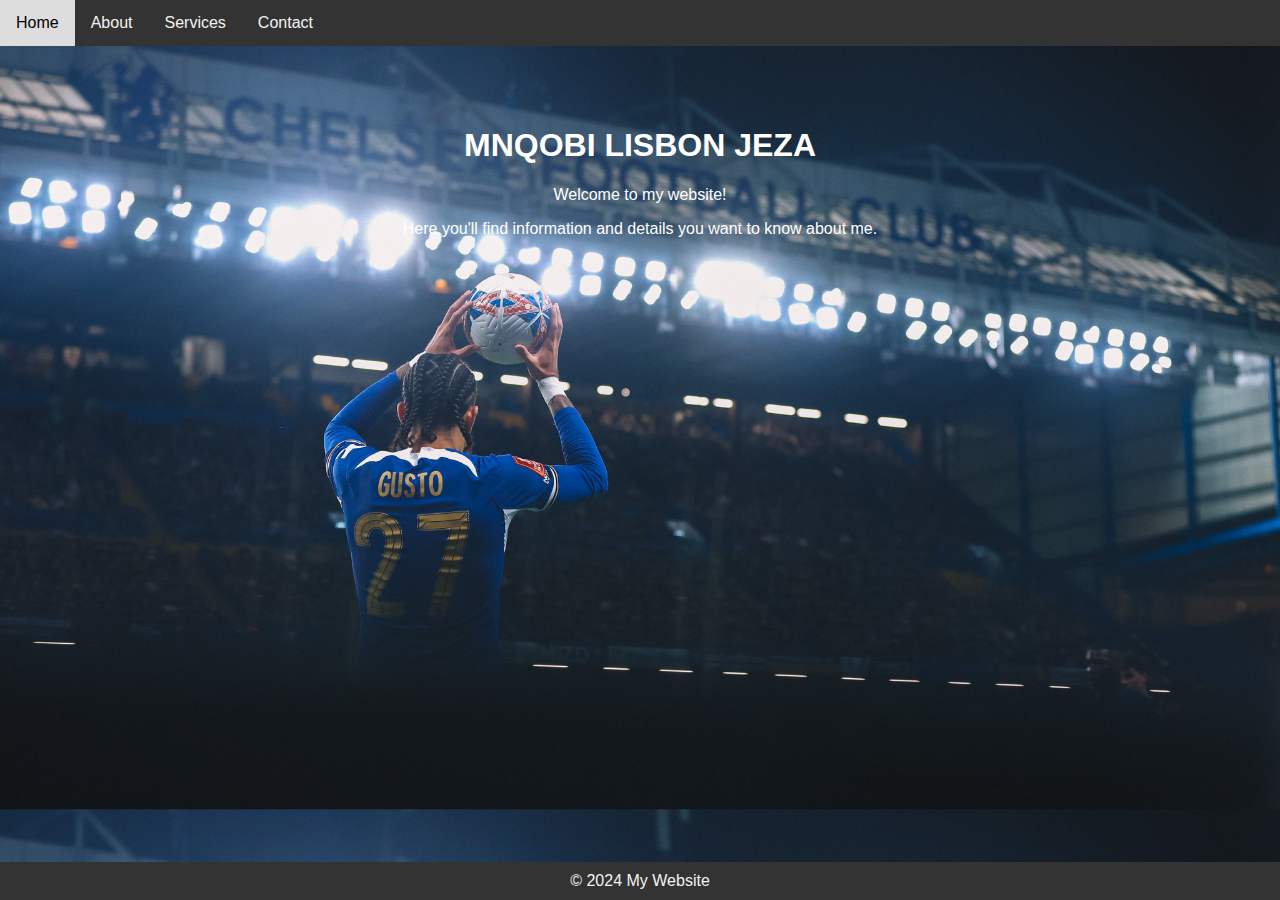
<file: index.html>
<!DOCTYPE html>
<html lang="en">
<head>
    <meta charset="UTF-8">
    <meta name="viewport" content="width=device-width, initial-scale=1.0">
    <title>My Website</title>
    <style>
        body {
            font-family: Arial, sans-serif;
            margin: 0;
            padding: 0;
            background-image: url('background.jpg');
            background-size: cover;
            color: #fff;
            text-align: center;
        }

        header {
            background: #333;
            padding: 1rem 0;
            text-align: center;
        }
        
        .navbar {
            overflow: hidden;
            background-color: #333;
        }
        .navbar a {
            float: left;
            display: block;
            color: #f2f2f2;
            text-align: center;
            padding: 14px 16px;
            text-decoration: none;
        }
        .navbar a:hover {
            background-color: #ddd;
            color: black;
        }
        .content {
            padding: 60px 20px;
        }
        .footer {
            background-color: #333;
            color: #f2f2f2;
            text-align: center;
            padding: 10px 0;
            position: fixed;
            width: 100%;
            bottom: 0;
        }
        .contact-details {
            margin-top: 20px;
        }
    </style>
</head>
<body>
    <div class="navbar">
        <a href="index.html" class="active">Home</a>
        <a href="about.html">About</a>
        <a href="services.html">Services</a>
        <a href="contact.html">Contact</a>
    </div>
    <div class="content" id="home">
        <h1>MNQOBI LISBON JEZA</h1>
        <p>Welcome to my website!</p>
        <p>Here you'll find information and details you want to know about me.</p>
    </div>
    <div class="footer">
        &copy; 2024 My Website
    </div>
</body>
</html>
</file>
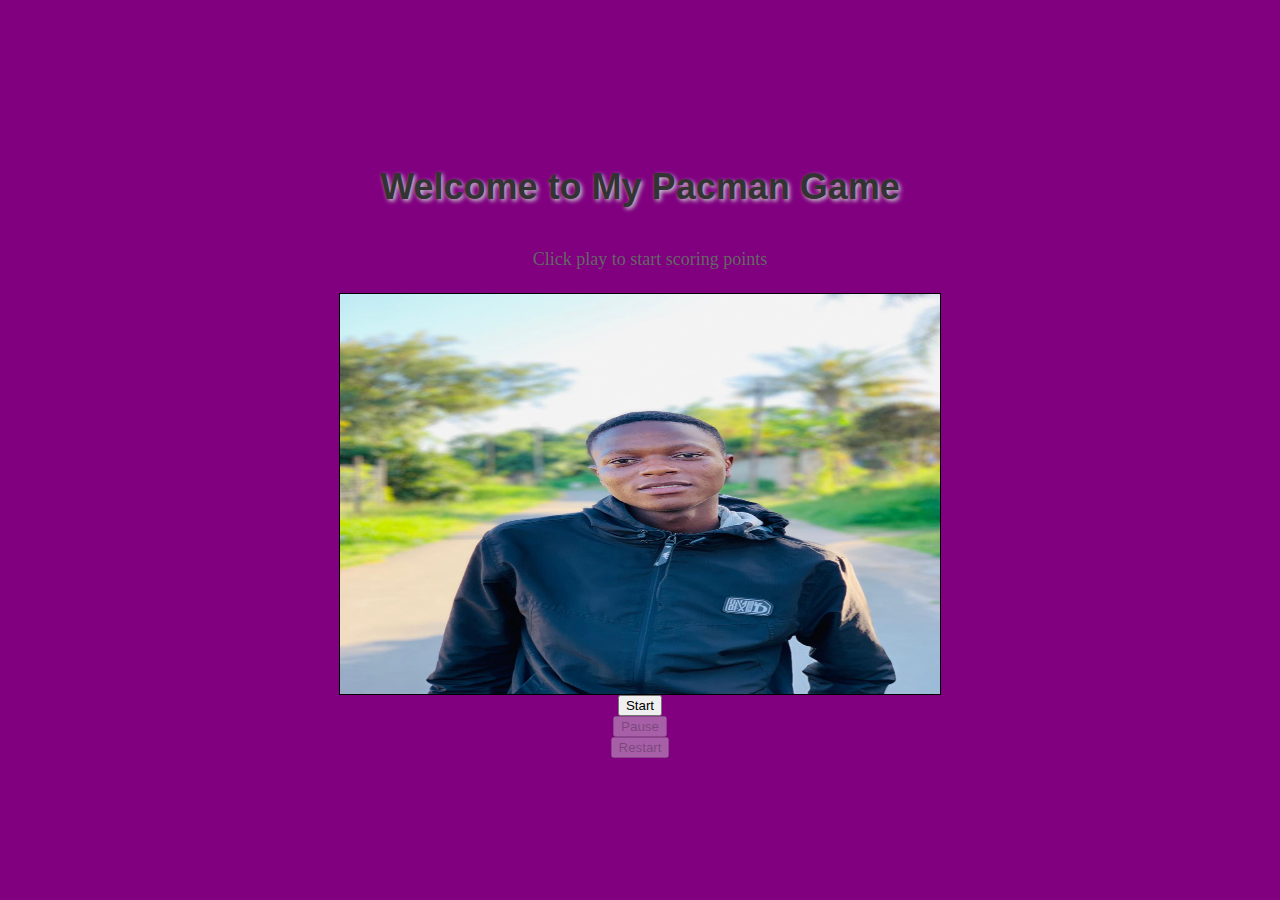
<file: 230878369 Pacman Game/Game V5/index.html>
<!DOCTYPE html>
<html lang="en">
<head>
    <meta charset="UTF-8">
    <meta name="viewport" content="width=device-width, initial-scale=1.0">
    <title>Pacman Game</title>
    <style>
        canvas {
            border: 1px solid black;
            display: block;
            margin: 0 auto;
            background-color: green;
        }
        body {
            margin: 0;
            padding: 0;
            display: flex;
            flex-direction: column;
            justify-content: center;
            align-items: center;
            height: 100vh;
            background-color: purple;
        }
        h1 {
            font-family: Arial, sans-serif;
            font-size: 36px;
            color: #333;
            text-align: center;
            margin-bottom: 20px;
            text-shadow: 2px 2px 4px #ccc;
        }
        p {
            font-family: Georgia, serif;
            font-size: 18px;
            color: #666;
            line-height: 1.5;
            margin-bottom: 20px;
            text-indent: 20px;
        }
    </style>
</head>
<body>
    <h1>Welcome to My Pacman Game</h1>
    <p>Click play to start scoring points</p>
    <canvas id="gameCanvas" width="600" height="400"></canvas>
    <button id="startButton">Start</button>
    <button id="pauseButton" disabled>Pause</button>
    <button id="restartButton" disabled>Restart</button>
    <script src="main5.js"></script>
</body>
</html>
</file>
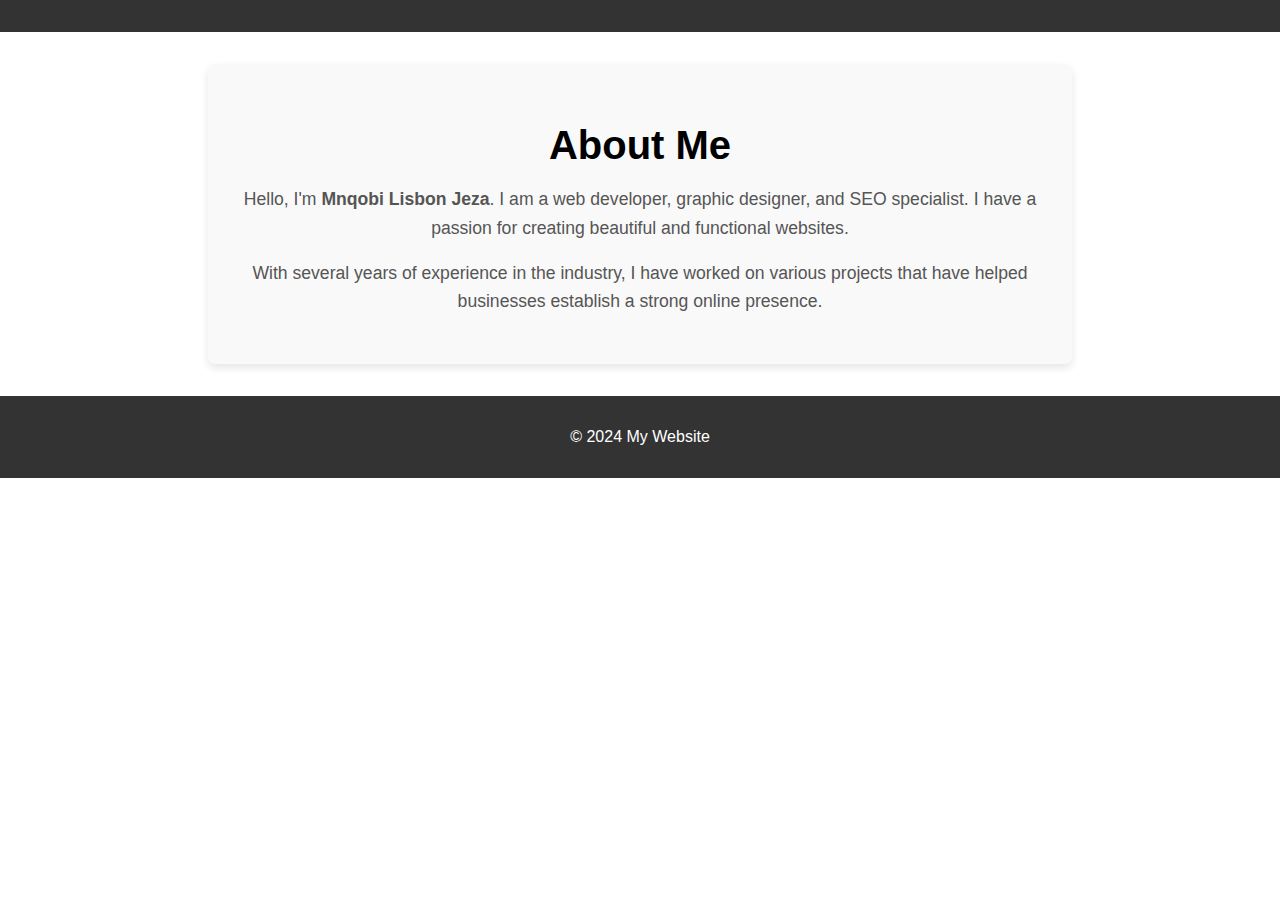
<file: about.html>
<!DOCTYPE html>
<html lang="en">
<head>
    <meta charset="UTF-8">
    <meta name="viewport" content="width=device-width, initial-scale=1.0">
    <title>About Me</title>
    <link rel="stylesheet" href="styles.css">
    <link rel="stylesheet" href="https://cdnjs.cloudflare.com/ajax/libs/font-awesome/5.15.4/css/all.min.css">
</head>
<body>
    <header>
        <nav>
            <ul>
              
            </ul>
        </nav>
    </header>
    <main>
        <section class="about">
            <h1>About Me</h1>
            <p>Hello, I'm <strong>Mnqobi Lisbon Jeza</strong>. I am a web developer, graphic designer, and SEO specialist. I have a passion for creating beautiful and functional websites.</p>
            <p>With several years of experience in the industry, I have worked on various projects that have helped businesses establish a strong online presence.</p>
        </section>
    </main>
    <footer>
        <p>&copy; 2024 My Website</p>
    </footer>
</body>
</html>
</file>
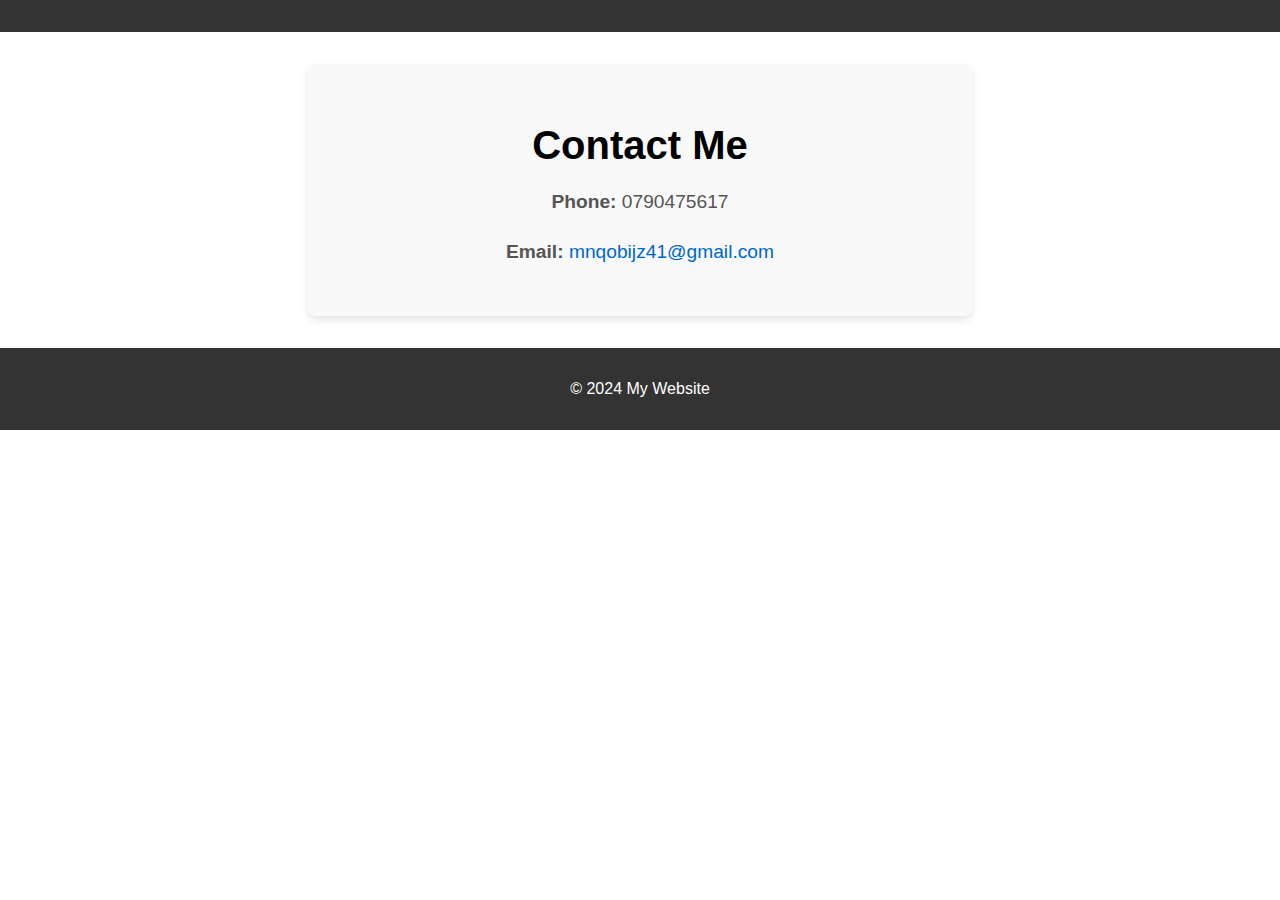
<file: contact.html>
<!DOCTYPE html>
<html lang="en">
<head>
    <meta charset="UTF-8">
    <meta name="viewport" content="width=device-width, initial-scale=1.0">
    <title>Contact Me</title>
    <link rel="stylesheet" href="styles.css">
</head>
<body>
    <header>
        <nav>
            <ul>
            
            </ul>
        </nav>
    </header>
    <main>
        <section class="contact">
            <h1>Contact Me</h1>
            <p><strong>Phone:</strong> 0790475617</p>
            <p><strong>Email:</strong> <a href="mailto:mnqobijz41@gmail.com">mnqobijz41@gmail.com</a></p>
        </section>
    </main>
    <footer>
        <p>&copy; 2024 My Website</p>
    </footer>
</body>
</html>
</file>
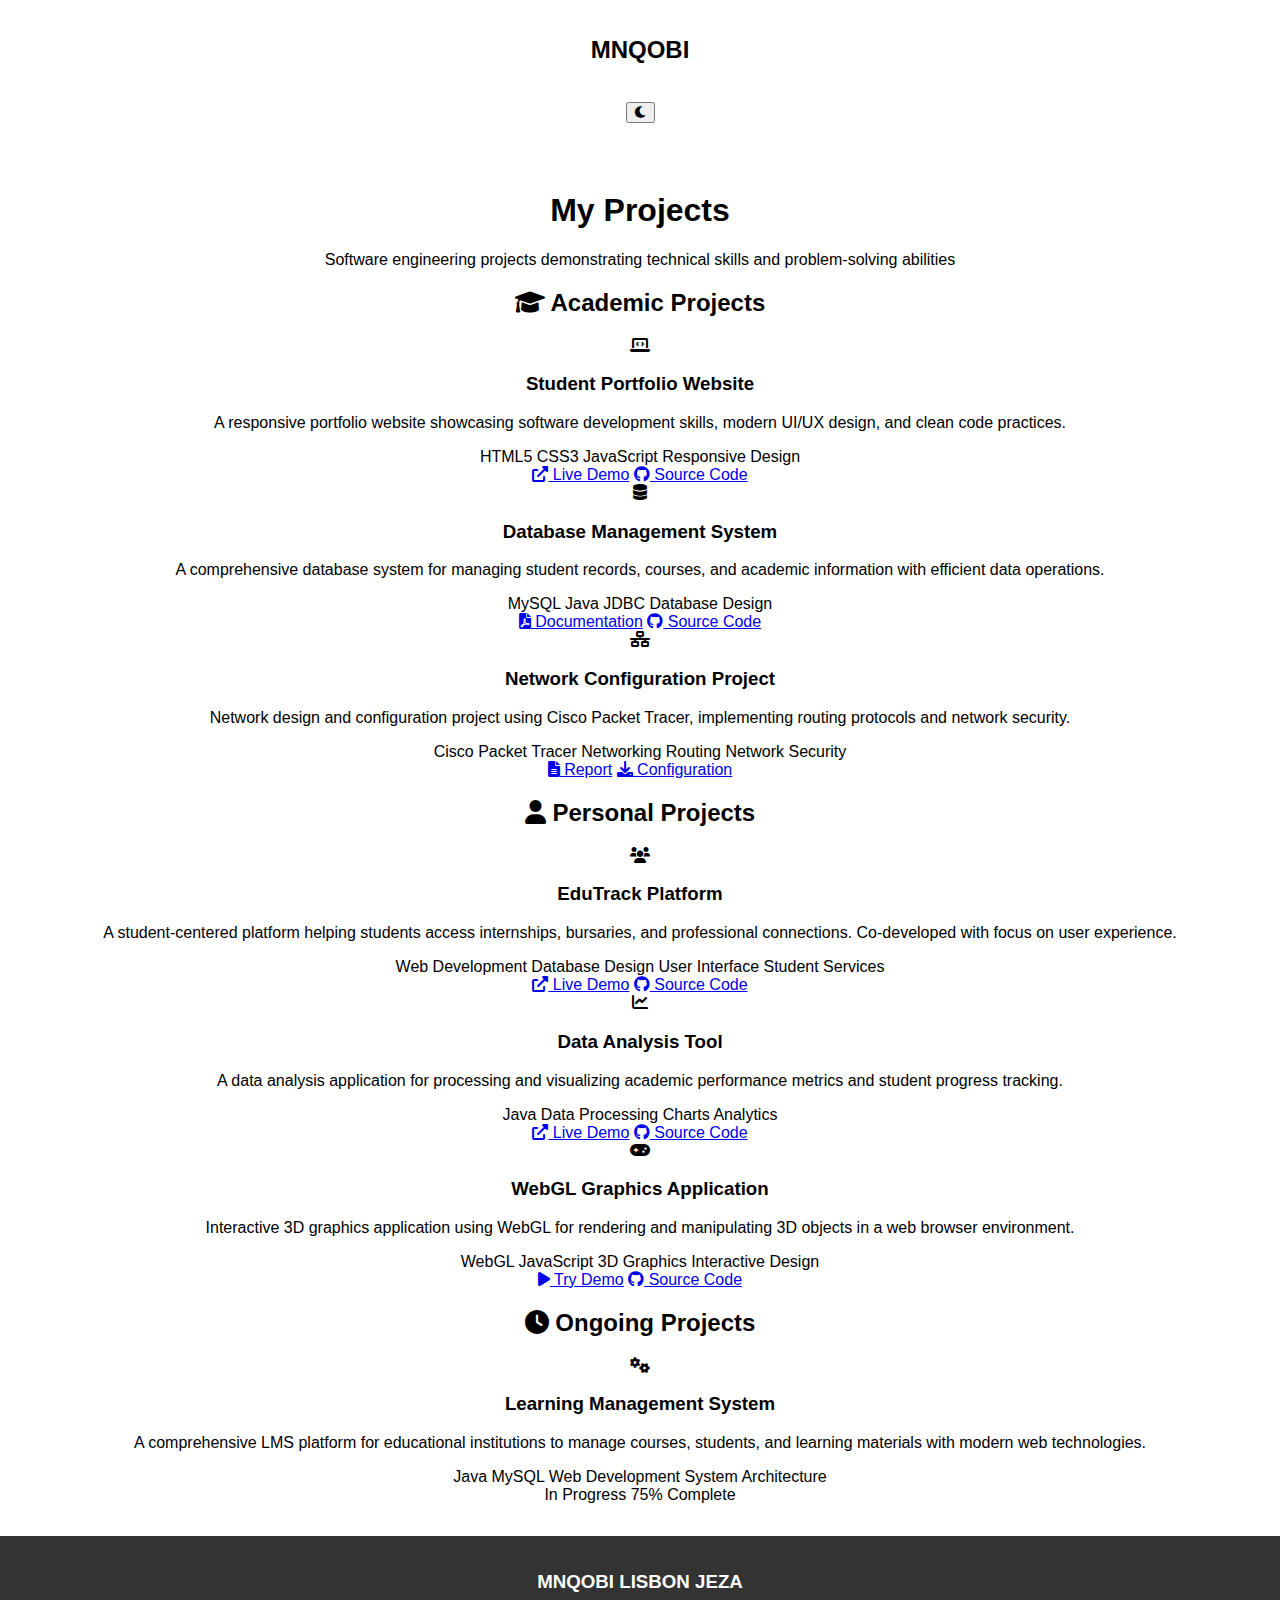
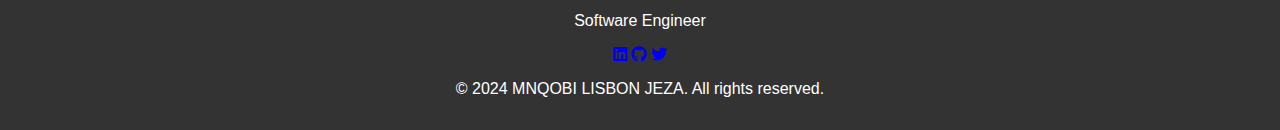
<file: projects.html>
<!DOCTYPE html>
<html lang="en">
<head>
    <meta charset="UTF-8">
    <meta name="viewport" content="width=device-width, initial-scale=1.0">
    <title>Projects - MNQOBI LISBON JEZA | Software Engineer</title>
    <link rel="stylesheet" href="styles.css">
    <link rel="stylesheet" href="https://cdnjs.cloudflare.com/ajax/libs/font-awesome/6.0.0/css/all.min.css">
</head>
<body>
    <header class="header">
        <nav class="navbar">
            <div class="nav-brand">
                <h2>MNQOBI</h2>
            </div>
            <ul class="nav-menu">
                <li><a href="index.html" class="nav-link">Home</a></li>
                <li><a href="about.html" class="nav-link">About</a></li>
                <li><a href="projects.html" class="nav-link active">Projects</a></li>
                <li><a href="contact.html" class="nav-link">Contact</a></li>
            </ul>
            <div class="nav-controls">
                <button class="theme-toggle" id="themeToggle" aria-label="Toggle dark mode">
                    <i class="fas fa-moon" id="themeIcon"></i>
                </button>
                <div class="hamburger">
                    <span class="bar"></span>
                    <span class="bar"></span>
                    <span class="bar"></span>
                </div>
            </div>
        </nav>
    </header>
    
    <main>
        <section class="projects-hero">
            <h1>My Projects</h1>
            <p>Software engineering projects demonstrating technical skills and problem-solving abilities</p>
        </section>

        <section class="projects-container">
            <!-- Academic Projects -->
            <div class="project-category">
                <h2><i class="fas fa-graduation-cap"></i> Academic Projects</h2>
                <div class="projects-grid">
                    <div class="project-card">
                        <div class="project-image">
                            <i class="fas fa-laptop-code"></i>
                        </div>
                        <div class="project-content">
                            <h3>Student Portfolio Website</h3>
                            <p class="project-description">A responsive portfolio website showcasing software development skills, modern UI/UX design, and clean code practices.</p>
                            <div class="project-tech">
                                <span class="tech-tag">HTML5</span>
                                <span class="tech-tag">CSS3</span>
                                <span class="tech-tag">JavaScript</span>
                                <span class="tech-tag">Responsive Design</span>
                            </div>
                            <div class="project-links">
                                <a href="#" class="project-link"><i class="fas fa-external-link-alt"></i> Live Demo</a>
                                <a href="#" class="project-link"><i class="fab fa-github"></i> Source Code</a>
                            </div>
                        </div>
                    </div>

                    <div class="project-card">
                        <div class="project-image">
                            <i class="fas fa-database"></i>
                        </div>
                        <div class="project-content">
                            <h3>Database Management System</h3>
                            <p class="project-description">A comprehensive database system for managing student records, courses, and academic information with efficient data operations.</p>
                            <div class="project-tech">
                                <span class="tech-tag">MySQL</span>
                                <span class="tech-tag">Java</span>
                                <span class="tech-tag">JDBC</span>
                                <span class="tech-tag">Database Design</span>
                            </div>
                            <div class="project-links">
                                <a href="#" class="project-link"><i class="fas fa-file-pdf"></i> Documentation</a>
                                <a href="#" class="project-link"><i class="fab fa-github"></i> Source Code</a>
                            </div>
                        </div>
                    </div>

                    <div class="project-card">
                        <div class="project-image">
                            <i class="fas fa-network-wired"></i>
                        </div>
                        <div class="project-content">
                            <h3>Network Configuration Project</h3>
                            <p class="project-description">Network design and configuration project using Cisco Packet Tracer, implementing routing protocols and network security.</p>
                            <div class="project-tech">
                                <span class="tech-tag">Cisco Packet Tracer</span>
                                <span class="tech-tag">Networking</span>
                                <span class="tech-tag">Routing</span>
                                <span class="tech-tag">Network Security</span>
                            </div>
                            <div class="project-links">
                                <a href="#" class="project-link"><i class="fas fa-file-alt"></i> Report</a>
                                <a href="#" class="project-link"><i class="fas fa-download"></i> Configuration</a>
                            </div>
                        </div>
                    </div>
                </div>
            </div>

            <!-- Personal Projects -->
            <div class="project-category">
                <h2><i class="fas fa-user"></i> Personal Projects</h2>
                <div class="projects-grid">
                    <div class="project-card">
                        <div class="project-image">
                            <i class="fas fa-users"></i>
                        </div>
                        <div class="project-content">
                            <h3>EduTrack Platform</h3>
                            <p class="project-description">A student-centered platform helping students access internships, bursaries, and professional connections. Co-developed with focus on user experience.</p>
                            <div class="project-tech">
                                <span class="tech-tag">Web Development</span>
                                <span class="tech-tag">Database Design</span>
                                <span class="tech-tag">User Interface</span>
                                <span class="tech-tag">Student Services</span>
                            </div>
                            <div class="project-links">
                                <a href="#" class="project-link"><i class="fas fa-external-link-alt"></i> Live Demo</a>
                                <a href="#" class="project-link"><i class="fab fa-github"></i> Source Code</a>
                            </div>
                        </div>
                    </div>

                    <div class="project-card">
                        <div class="project-image">
                            <i class="fas fa-chart-line"></i>
                        </div>
                        <div class="project-content">
                            <h3>Data Analysis Tool</h3>
                            <p class="project-description">A data analysis application for processing and visualizing academic performance metrics and student progress tracking.</p>
                            <div class="project-tech">
                                <span class="tech-tag">Java</span>
                                <span class="tech-tag">Data Processing</span>
                                <span class="tech-tag">Charts</span>
                                <span class="tech-tag">Analytics</span>
                            </div>
                            <div class="project-links">
                                <a href="#" class="project-link"><i class="fas fa-external-link-alt"></i> Live Demo</a>
                                <a href="#" class="project-link"><i class="fab fa-github"></i> Source Code</a>
                            </div>
                        </div>
                    </div>

                    <div class="project-card">
                        <div class="project-image">
                            <i class="fas fa-gamepad"></i>
                        </div>
                        <div class="project-content">
                            <h3>WebGL Graphics Application</h3>
                            <p class="project-description">Interactive 3D graphics application using WebGL for rendering and manipulating 3D objects in a web browser environment.</p>
                            <div class="project-tech">
                                <span class="tech-tag">WebGL</span>
                                <span class="tech-tag">JavaScript</span>
                                <span class="tech-tag">3D Graphics</span>
                                <span class="tech-tag">Interactive Design</span>
                            </div>
                            <div class="project-links">
                                <a href="#" class="project-link"><i class="fas fa-play"></i> Try Demo</a>
                                <a href="#" class="project-link"><i class="fab fa-github"></i> Source Code</a>
                            </div>
                        </div>
                    </div>
                </div>
            </div>

            <!-- Ongoing Projects -->
            <div class="project-category">
                <h2><i class="fas fa-clock"></i> Ongoing Projects</h2>
                <div class="projects-grid">
                    <div class="project-card ongoing">
                        <div class="project-image">
                            <i class="fas fa-cogs"></i>
                        </div>
                        <div class="project-content">
                            <h3>Learning Management System</h3>
                            <p class="project-description">A comprehensive LMS platform for educational institutions to manage courses, students, and learning materials with modern web technologies.</p>
                            <div class="project-tech">
                                <span class="tech-tag">Java</span>
                                <span class="tech-tag">MySQL</span>
                                <span class="tech-tag">Web Development</span>
                                <span class="tech-tag">System Architecture</span>
                            </div>
                            <div class="project-status">
                                <span class="status-badge">In Progress</span>
                                <span class="progress-text">75% Complete</span>
                            </div>
                        </div>
                    </div>
                </div>
            </div>
        </section>
    </main>

    <footer class="footer">
        <div class="container">
            <div class="footer-content">
                <div class="footer-brand">
                    <h3>MNQOBI LISBON JEZA</h3>
                    <p>Software Engineer</p>
                </div>
                <div class="footer-social">
                    <a href="https://www.linkedin.com/in/mnqobi-jeza-bb30b7308" target="_blank"><i class="fab fa-linkedin"></i></a>
                    <a href="https://github.com/mnqobijz41" target="_blank"><i class="fab fa-github"></i></a>
                    <a href="https://x.com/LisbonJz" target="_blank"><i class="fab fa-twitter"></i></a>
                </div>
            </div>
            <div class="footer-bottom">
                <p>&copy; 2024 MNQOBI LISBON JEZA. All rights reserved.</p>
            </div>
        </div>
    </footer>

    <script src="script.js"></script>
</body>
</html>
</file>
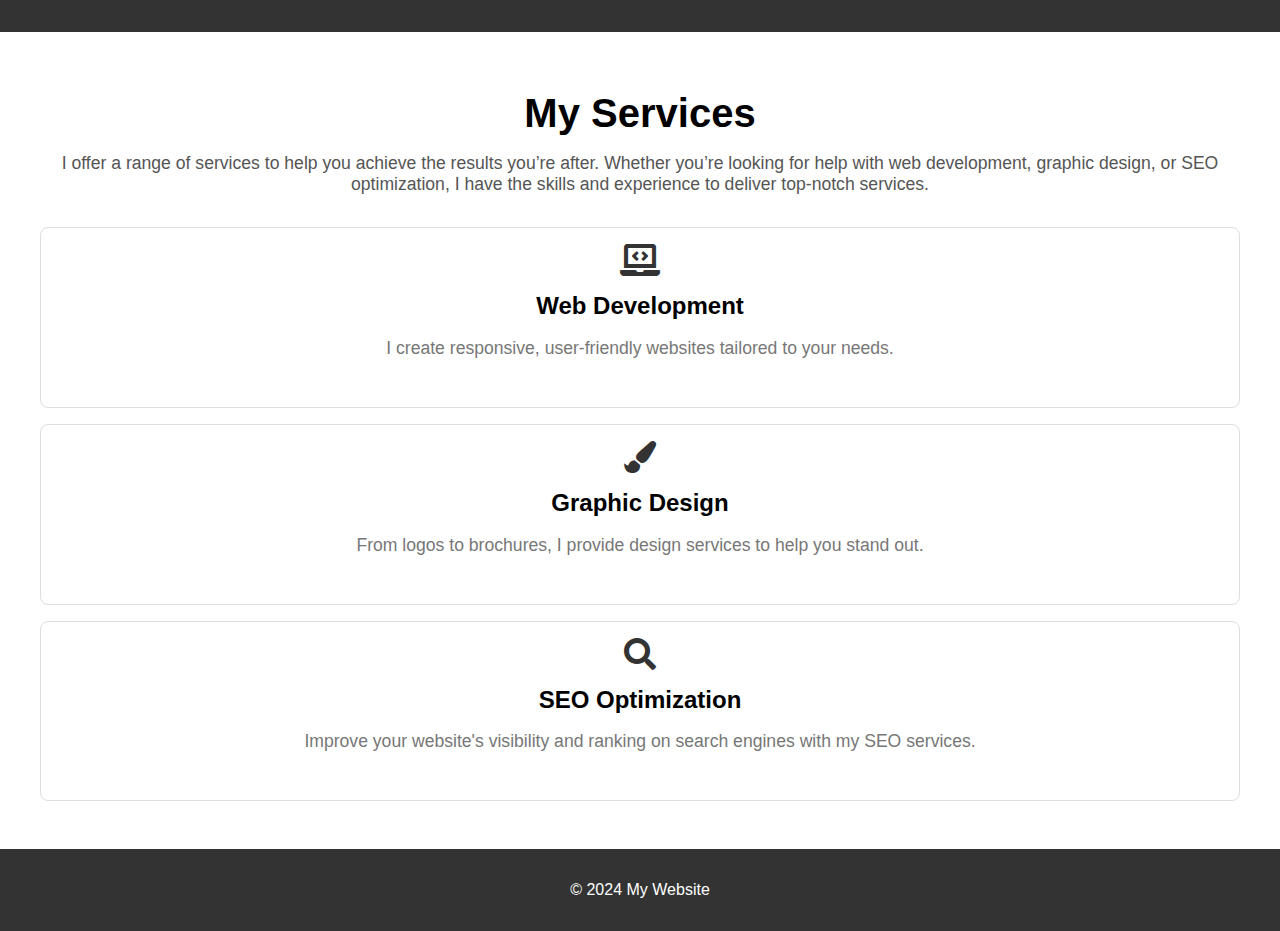
<file: services.html>
<!DOCTYPE html>
<html lang="en">
<head>
    <meta charset="UTF-8">
    <meta name="viewport" content="width=device-width, initial-scale=1.0">
    <title>My Services</title>
    <link rel="stylesheet" href="styles.css">
    <link rel="stylesheet" href="https://cdnjs.cloudflare.com/ajax/libs/font-awesome/5.15.4/css/all.min.css">
</head>
<body>
    <header>
        <nav>
            <ul>
            
            </ul>
        </nav>
    </header>
    <main>
        <section class="services">
            <h1>My Services</h1>
            <p>I offer a range of services to help you achieve the results you’re after. Whether you’re looking for help with web development, graphic design, or SEO optimization, I have the skills and experience to deliver top-notch services.</p>
            <div class="service">
                <i class="fas fa-laptop-code"></i>
                <h2>Web Development</h2>
                <p>I create responsive, user-friendly websites tailored to your needs.</p>
            </div>
            <div class="service">
                <i class="fas fa-paint-brush"></i>
                <h2>Graphic Design</h2>
                <p>From logos to brochures, I provide design services to help you stand out.</p>
            </div>
            <div class="service">
                <i class="fas fa-search"></i>
                <h2>SEO Optimization</h2>
                <p>Improve your website's visibility and ranking on search engines with my SEO services.</p>
            </div>
        </section>
    </main>
   <footer>
        <p>&copy; 2024 My Website</p>
    </footer>
</body>
</html>
</file>
<file: styles.css>
body {
    font-family: 'Arial', sans-serif;
    margin: 0;
    padding: 0;
    box-sizing: border-box;
}

header {
    background: #333;
    padding: 1rem 0;
    text-align: center;
}

nav ul {
    list-style: none;
    padding: 0;
    margin: 0;
    display: flex;
    justify-content: center;
}

nav ul li {
    margin: 0 1rem;
}

nav ul li a {
    color: #fff;
    text-decoration: none;
    font-weight: bold;
    transition: color 0.3s;
}

nav ul li a:hover {
    color: #ddd;
}

main {
    padding: 2rem 1rem;
    text-align: center;
}

.about {
    max-width: 800px;
    margin: 0 auto;
    padding: 2rem;
    background: #f9f9f9;
    border-radius: 8px;
    box-shadow: 0 4px 8px rgba(0,0,0,0.1);
}

.about h1 {
    font-size: 2.5rem;
    margin-bottom: 1rem;
}

.about p {
    font-size: 1.1rem;
    color: #555;
    margin-bottom: 1rem;
    line-height: 1.6;
}

.services {
    max-width: 1200px;
    margin: 0 auto;
}

.services h1 {
    font-size: 2.5rem;
    margin-bottom: 1rem;
}

.services p {
    font-size: 1.1rem;
    color: #555;
    margin-bottom: 2rem;
}

.service {
    margin: 1rem 0;
    padding: 1rem;
    border: 1px solid #ddd;
    border-radius: 8px;
    transition: box-shadow 0.3s;
}

.service:hover {
    box-shadow: 0 4px 8px rgba(0,0,0,0.1);
}

.service i {
    font-size: 2rem;
    color: #333;
    margin-bottom: 0.5rem;
}

.service h2 {
    font-size: 1.5rem;
    margin: 0.5rem 0;
}

.service p {
    color: #777;
}

.contact {
    max-width: 600px;
    margin: 0 auto;
    padding: 2rem;
    background: #f9f9f9;
    border-radius: 8px;
    box-shadow: 0 4px 8px rgba(0,0,0,0.1);
}

.contact h1 {
    font-size: 2.5rem;
    margin-bottom: 1rem;
}

.contact p {
    font-size: 1.2rem;
    color: #555;
    margin-bottom: 1rem;
    line-height: 1.6;
}

.contact a {
    color: #0066cc;
    text-decoration: none;
    transition: color 0.3s;
}

.contact a:hover {
    color: #004999;
}

footer {
    background: #333;
    color: #fff;
    padding: 1rem 0;
    text-align: center;
    position: relative;
    width: 100%;
}
</file>
